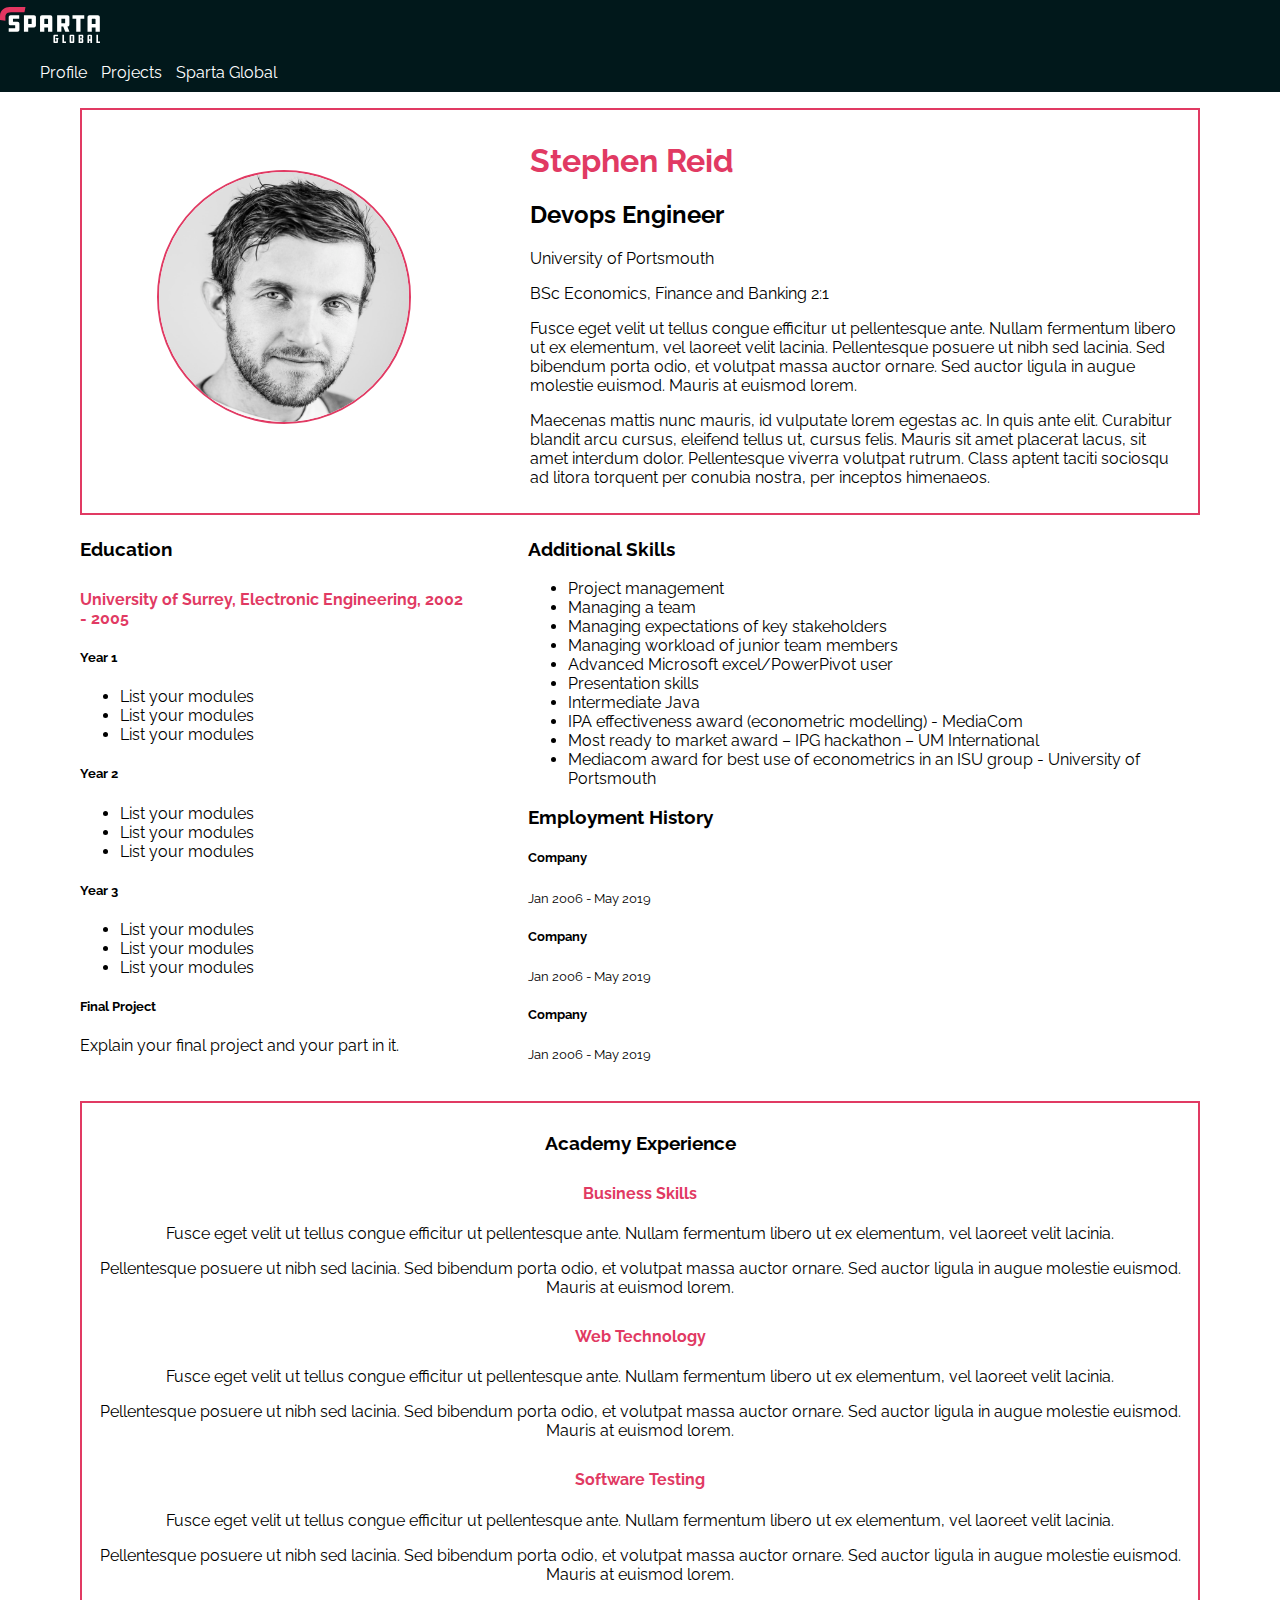
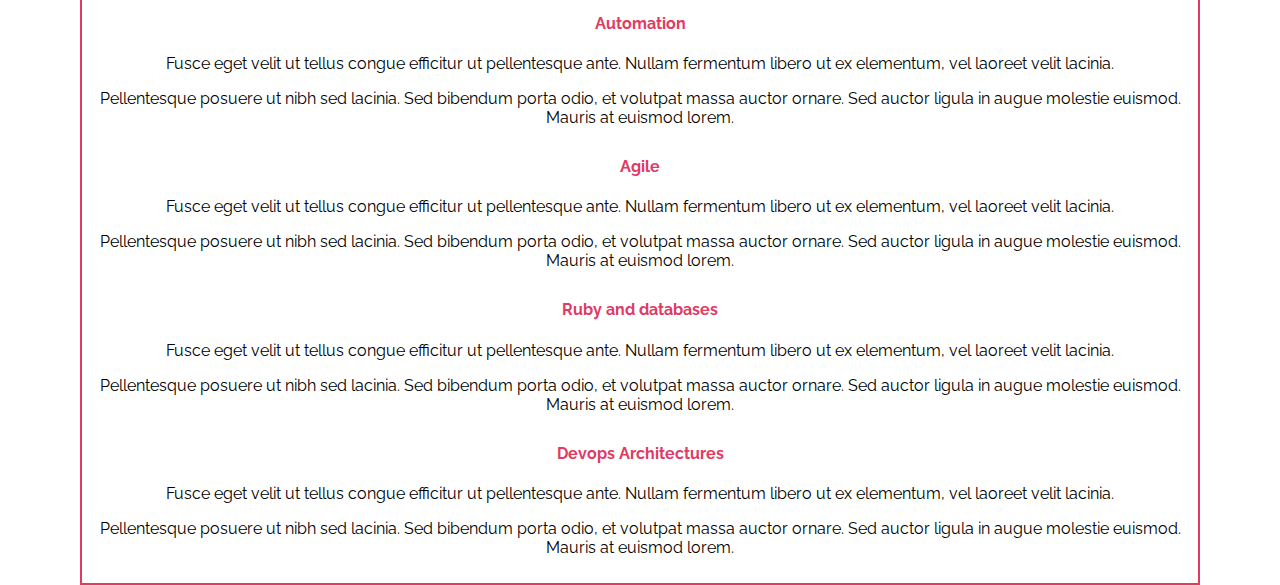
<file: index.html>
<!DOCTYPE html>
<html lang="en">
<head>
  <title>Stephen Reid</title>

  <link href="https://fonts.googleapis.com/css?family=Raleway" rel="stylesheet">
  <link rel="stylesheet" type="text/css" href="css/global.css">
  <link rel="stylesheet" type="text/css" href="css/index.css">
</head>
<body>
  <nav class="navbar">
    <div>
      <div>
        <a href="https://www.spartaglobal.com/"><img id="logo" src="images/sparta-global-logo-white.svg"></a>
      </div>

      <div>
        <ul>
          <li>
            <a href="index.html">Profile</a>
          </li>
          <li>
            <a href="projects.html">Projects</a>
          </li>
          <li>
            <a href="https://www.spartaglobal.com/">Sparta Global</a>
          </li>
        </ul>
      </div>
    </div>
  </nav>

  <div class="main-content">
    <header>
      <div class="left">
        <img id="headshot" src="images/headshot.jpg">
      </div>

      <div class="right">
        <h1>Stephen Reid</h1>
        <h2>Devops Engineer</h2>

        <div>
          <p>University of Portsmouth</p>
          <p>BSc Economics, Finance and Banking 2:1</p>
        </div>

        <div class="break-line">
          <p>Fusce eget velit ut tellus congue efficitur ut pellentesque ante. Nullam fermentum libero ut ex elementum, vel laoreet velit lacinia. Pellentesque posuere ut nibh sed lacinia. Sed bibendum porta odio, et volutpat massa auctor ornare. Sed auctor ligula in augue molestie euismod. Mauris at euismod lorem.</p>
          <p>Maecenas mattis nunc mauris, id vulputate lorem egestas ac. In quis ante elit. Curabitur blandit arcu cursus, eleifend tellus ut, cursus felis. Mauris sit amet placerat lacus, sit amet interdum dolor. Pellentesque viverra volutpat rutrum. Class aptent taciti sociosqu ad litora torquent per conubia nostra, per inceptos himenaeos.</p>
        </div>
      </div>
    </header>

    <section class="right">
      <div>
        <div class="break-line">
          <h3>Additional Skills</h3>
          <ul>
            <li>Project management</li>
            <li>Managing a team</li>
            <li>Managing expectations of key stakeholders</li>
            <li>Managing workload of junior team members</li>
            <li>Advanced Microsoft excel/PowerPivot user</li>
            <li>Presentation skills</li>
            <li>Intermediate Java</li>
            <li>IPA effectiveness award (econometric modelling) - MediaCom</li>
            <li>Most ready to market award – IPG hackathon – UM International</li>
            <li>Mediacom award for best use of econometrics in an ISU group - University of Portsmouth</li>
          </ul>
        </div>
        <div class="employment break-line">
          <h3>Employment History</h3>

          <div>
            <h5>Company</h5>
            <small>Jan 2006 - May 2019</small>
          </div>

          <div>
            <h5>Company</h5>
            <small>Jan 2006 - May 2019</small>
          </div>

          <div>
            <h5>Company</h5>
            <small>Jan 2006 - May 2019</small>
          </div>
        </div>
      </div>
    </section>

    <section class="left break-line">
      <h3>Education</h3>

      <h4>University of Surrey, Electronic Engineering, 2002 - 2005 </h4>
      <h5>Year 1</h5>
      <ul>
        <li>List your modules</li>
        <li>List your modules</li>
        <li>List your modules</li>
      </ul>

      <h5>Year 2</h5>
      <ul>
        <li>List your modules</li>
        <li>List your modules</li>
        <li>List your modules</li>
      </ul>

      <h5>Year 3</h5>
      <ul>
        <li>List your modules</li>
        <li>List your modules</li>
        <li>List your modules</li>
      </ul>

      <h5>Final Project</h5>
      <p>Explain your final project and your part in it.</p>
    </section>

    <section class="experience">
      <div class="break-line">
        <h3>Academy Experience</h3>

        <h4>Business Skills</h4>
        <p>Fusce eget velit ut tellus congue efficitur ut pellentesque ante. Nullam fermentum libero ut ex elementum, vel laoreet velit lacinia.</p>
        <p>Pellentesque posuere ut nibh sed lacinia. Sed bibendum porta odio, et volutpat massa auctor ornare. Sed auctor ligula in augue molestie euismod. Mauris at euismod lorem.</p>

        <h4>Web Technology</h4>
        <p>Fusce eget velit ut tellus congue efficitur ut pellentesque ante. Nullam fermentum libero ut ex elementum, vel laoreet velit lacinia.</p>
        <p>Pellentesque posuere ut nibh sed lacinia. Sed bibendum porta odio, et volutpat massa auctor ornare. Sed auctor ligula in augue molestie euismod. Mauris at euismod lorem.</p>

        <h4>Software Testing</h4>
        <p>Fusce eget velit ut tellus congue efficitur ut pellentesque ante. Nullam fermentum libero ut ex elementum, vel laoreet velit lacinia.</p>
        <p>Pellentesque posuere ut nibh sed lacinia. Sed bibendum porta odio, et volutpat massa auctor ornare. Sed auctor ligula in augue molestie euismod. Mauris at euismod lorem.</p>

        <h4>Automation</h4>
        <p>Fusce eget velit ut tellus congue efficitur ut pellentesque ante. Nullam fermentum libero ut ex elementum, vel laoreet velit lacinia.</p>
        <p>Pellentesque posuere ut nibh sed lacinia. Sed bibendum porta odio, et volutpat massa auctor ornare. Sed auctor ligula in augue molestie euismod. Mauris at euismod lorem.</p>

        <h4>Agile</h4>
        <p>Fusce eget velit ut tellus congue efficitur ut pellentesque ante. Nullam fermentum libero ut ex elementum, vel laoreet velit lacinia.</p>
        <p>Pellentesque posuere ut nibh sed lacinia. Sed bibendum porta odio, et volutpat massa auctor ornare. Sed auctor ligula in augue molestie euismod. Mauris at euismod lorem.</p>

        <h4>Ruby and databases</h4>
        <p>Fusce eget velit ut tellus congue efficitur ut pellentesque ante. Nullam fermentum libero ut ex elementum, vel laoreet velit lacinia.</p>
        <p>Pellentesque posuere ut nibh sed lacinia. Sed bibendum porta odio, et volutpat massa auctor ornare. Sed auctor ligula in augue molestie euismod. Mauris at euismod lorem.</p>

        <h4>Devops Architectures</h4>
        <p>Fusce eget velit ut tellus congue efficitur ut pellentesque ante. Nullam fermentum libero ut ex elementum, vel laoreet velit lacinia.</p>
        <p>Pellentesque posuere ut nibh sed lacinia. Sed bibendum porta odio, et volutpat massa auctor ornare. Sed auctor ligula in augue molestie euismod. Mauris at euismod lorem.</p>
      </div>
    </section>
  </div>

</body>
</html>
</file>
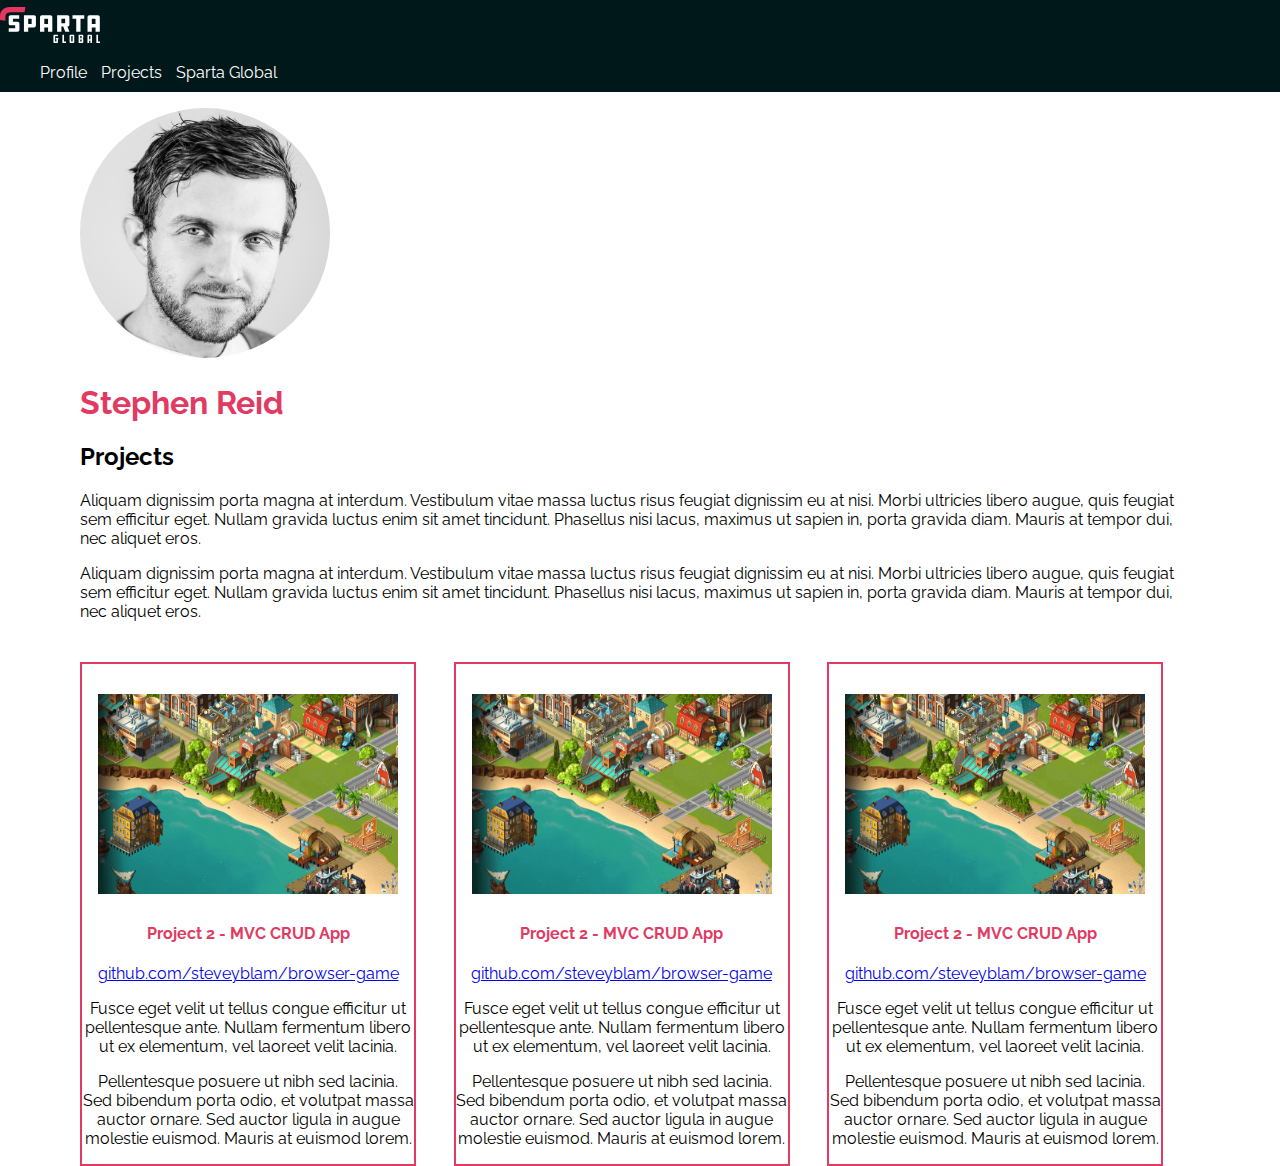
<file: projects.html>
<!DOCTYPE html>
<html lang="en">
<head>
  <title>Projects</title>
  <link href="https://fonts.googleapis.com/css?family=Raleway" rel="stylesheet">
  <link rel="stylesheet" type="text/css" href="css/global.css">
  <link rel="stylesheet" type="text/css" href="css/projects.css">
  <link rel="icon" type="image/png" sizes="32x32" href="images/favicon.png">
</head>
<body>
  <nav class="navbar">
    <div>
      <div>
        <a href="https://www.spartaglobal.com/"><img id="logo" src="images/sparta-global-logo-white.svg"></a>
      </div>

      <div>
        <ul>
          <li>
            <a href="index.html">Profile</a>
          </li>
          <li>
            <a href="projects.html">Projects</a>
          </li>
          <li>
            <a href="https://www.spartaglobal.com/">Sparta Global</a>
          </li>
        </ul>
      </div>
    </div>
  </nav>

  <div class="main-content">
    <div>
      <div class="header">
        <div>
          <div>
            <img id="headshot" src="images/headshot.jpg">
          </div>
        </div>

        <div>
            <h1>Stephen Reid</h1>
            <h2>Projects</h2>

            <p>Aliquam dignissim porta magna at interdum. Vestibulum vitae massa luctus risus feugiat dignissim eu at nisi. Morbi ultricies libero augue, quis feugiat sem efficitur eget. Nullam gravida luctus enim sit amet tincidunt. Phasellus nisi lacus, maximus ut sapien in, porta gravida diam. Mauris at tempor dui, nec aliquet eros.</p>

            <p>Aliquam dignissim porta magna at interdum. Vestibulum vitae massa luctus risus feugiat dignissim eu at nisi. Morbi ultricies libero augue, quis feugiat sem efficitur eget. Nullam gravida luctus enim sit amet tincidunt. Phasellus nisi lacus, maximus ut sapien in, porta gravida diam. Mauris at tempor dui, nec aliquet eros.</p>
        </div>
      </div>

      <div class="tile">
        <div>
          <img class="screenshot" src="images/project-1-screenshot.png" />
        </div>
        <div>
          <h4>Project 2 - MVC CRUD App</h4>
          <p><a href="#">github.com/steveyblam/browser-game</a></p>
          <p>Fusce eget velit ut tellus congue efficitur ut pellentesque ante. Nullam fermentum libero ut ex elementum, vel laoreet velit lacinia.</p>
          <p>Pellentesque posuere ut nibh sed lacinia. Sed bibendum porta odio, et volutpat massa auctor ornare. Sed auctor ligula in augue molestie euismod. Mauris at euismod lorem.</p>
        </div>
      </div>

      <div class="tile">
        <div>
          <img class="screenshot" src="images/project-1-screenshot.png" />
        </div>
        <div>
          <h4>Project 2 - MVC CRUD App</h4>
          <p><a href="#">github.com/steveyblam/browser-game</a></p>
          <p>Fusce eget velit ut tellus congue efficitur ut pellentesque ante. Nullam fermentum libero ut ex elementum, vel laoreet velit lacinia.</p>
          <p>Pellentesque posuere ut nibh sed lacinia. Sed bibendum porta odio, et volutpat massa auctor ornare. Sed auctor ligula in augue molestie euismod. Mauris at euismod lorem.</p>
        </div>
      </div>

      <div class="tile">
        <div>
          <img class="screenshot" src="images/project-1-screenshot.png" />
        </div>
        <div>
          <h4>Project 2 - MVC CRUD App</h4>
          <p><a href="#">github.com/steveyblam/browser-game</a></p>
          <p>Fusce eget velit ut tellus congue efficitur ut pellentesque ante. Nullam fermentum libero ut ex elementum, vel laoreet velit lacinia.</p>
          <p>Pellentesque posuere ut nibh sed lacinia. Sed bibendum porta odio, et volutpat massa auctor ornare. Sed auctor ligula in augue molestie euismod. Mauris at euismod lorem.</p>
        </div>
      </div>
    </div>
  </div>
</body>
</html>
</file>
<file: css/global.css>
h1,h4 {
  color:#E13A63;
}

h4 {
  margin-top:30px;
}

body {
  font-family: 'Raleway', sans-serif;
  margin: 0px;
}

#logo {
  width:100px;
  margin-top:7px;
}

#headshot {
  border-radius: 100%;
  height: 250px;
  width: 250px;
}

.navbar {
  background-color: #01181b;
}

.navbar a {
  list-style: none;
  text-decoration: none;
  color: white;
}

.navbar li {
  display: inline-block;
  padding: 0px 10px 10px 0px;
}

.navbar a:hover {
  color: grey;
}

.main-content {
  margin: 0 80px;
}
</file>
<file: css/index.css>
header, section {
	display: inline-block;
}

.left {
	float: left;
	width: 35%;
}

.right {
	float: right;
	width: 60%;
}

#headshot {
	display: block;
	text-align: center;
	margin: 50px auto 0;
	border: 2px solid #E13A63;
}

.experience {
	display: inline-block;
	clear: both;
	margin-top: 30px;
	text-align: center;
}

header, .experience {
	border: 2px solid #E13A63;
	padding: 10px;
}

/* Phone -600px, Desktop/Laptop 992px+ */
@media screen and (max-width: 600px) {
	nav {
		text-align: center;
	}
	.left, .right {
		float: none;
		display: block;
		margin: 0 auto;
		text-align: center;
		width: 90%;
	}
	header, .experience {
		border: none;
	}
	ul {
		list-style-type: none;
		padding: 0;
	}
	.break-line {
		border-bottom: solid #E13A63 2px;
	}
}

@media screen and (min-width: 600px) and (max-width: 992px) {
	nav {
		text-align: center;
	}
	.left, .right {
		float: none;
		display: block;
		margin: 0 auto;
		text-align: center;
		width: 90%;
	}
	header, .experience {
		border: none;
	}
	ul {
		list-style-type: none;
		padding: 0;
	}
	.break-line {
		border: solid #E13A63 2px;
		margin-top: 2px;
	}
}
</file>
<file: css/projects.css>
.screenshot {
  padding-top:30px;
  height: 200px;
  width: 300px;
}

.tile {
	display: inline-block;
	width: 30%;
	margin-right: 3%;
	margin-top: 25px;
	text-align: center;
	border: 2px solid #E13A63;
	box-sizing: border-box;
}

.tile img	{
	display: block;
	margin: 0 auto;
}

/* Phone -600px, Desktop/Laptop 992px+ */
@media screen and (max-width: 600px) {
	nav {
		text-align: center;
	}
  .header {
    text-align: center;
  }
  .tile {
    display: block;
    margin: 0 auto;
    width: 90%;
    border: none;
    border-bottom: solid #E13A63 2px;
  }
}

@media screen and (min-width: 601px) and (max-width: 992px) {
	nav {
		text-align: center;
	}
  .header {
    text-align: center;
  }
  .tile {
    display: block;
    margin: 0 auto;
    width: 90%;
    border: none;
    border-bottom: solid #E13A63 2px;
  }
}

@media screen and (min-width: 993px) and (max-width: 1200px) {
  .tile {
    border: none;
  }
  .screenshot {
    width: 200px;
    height: 100px;
  }
}
</file>
